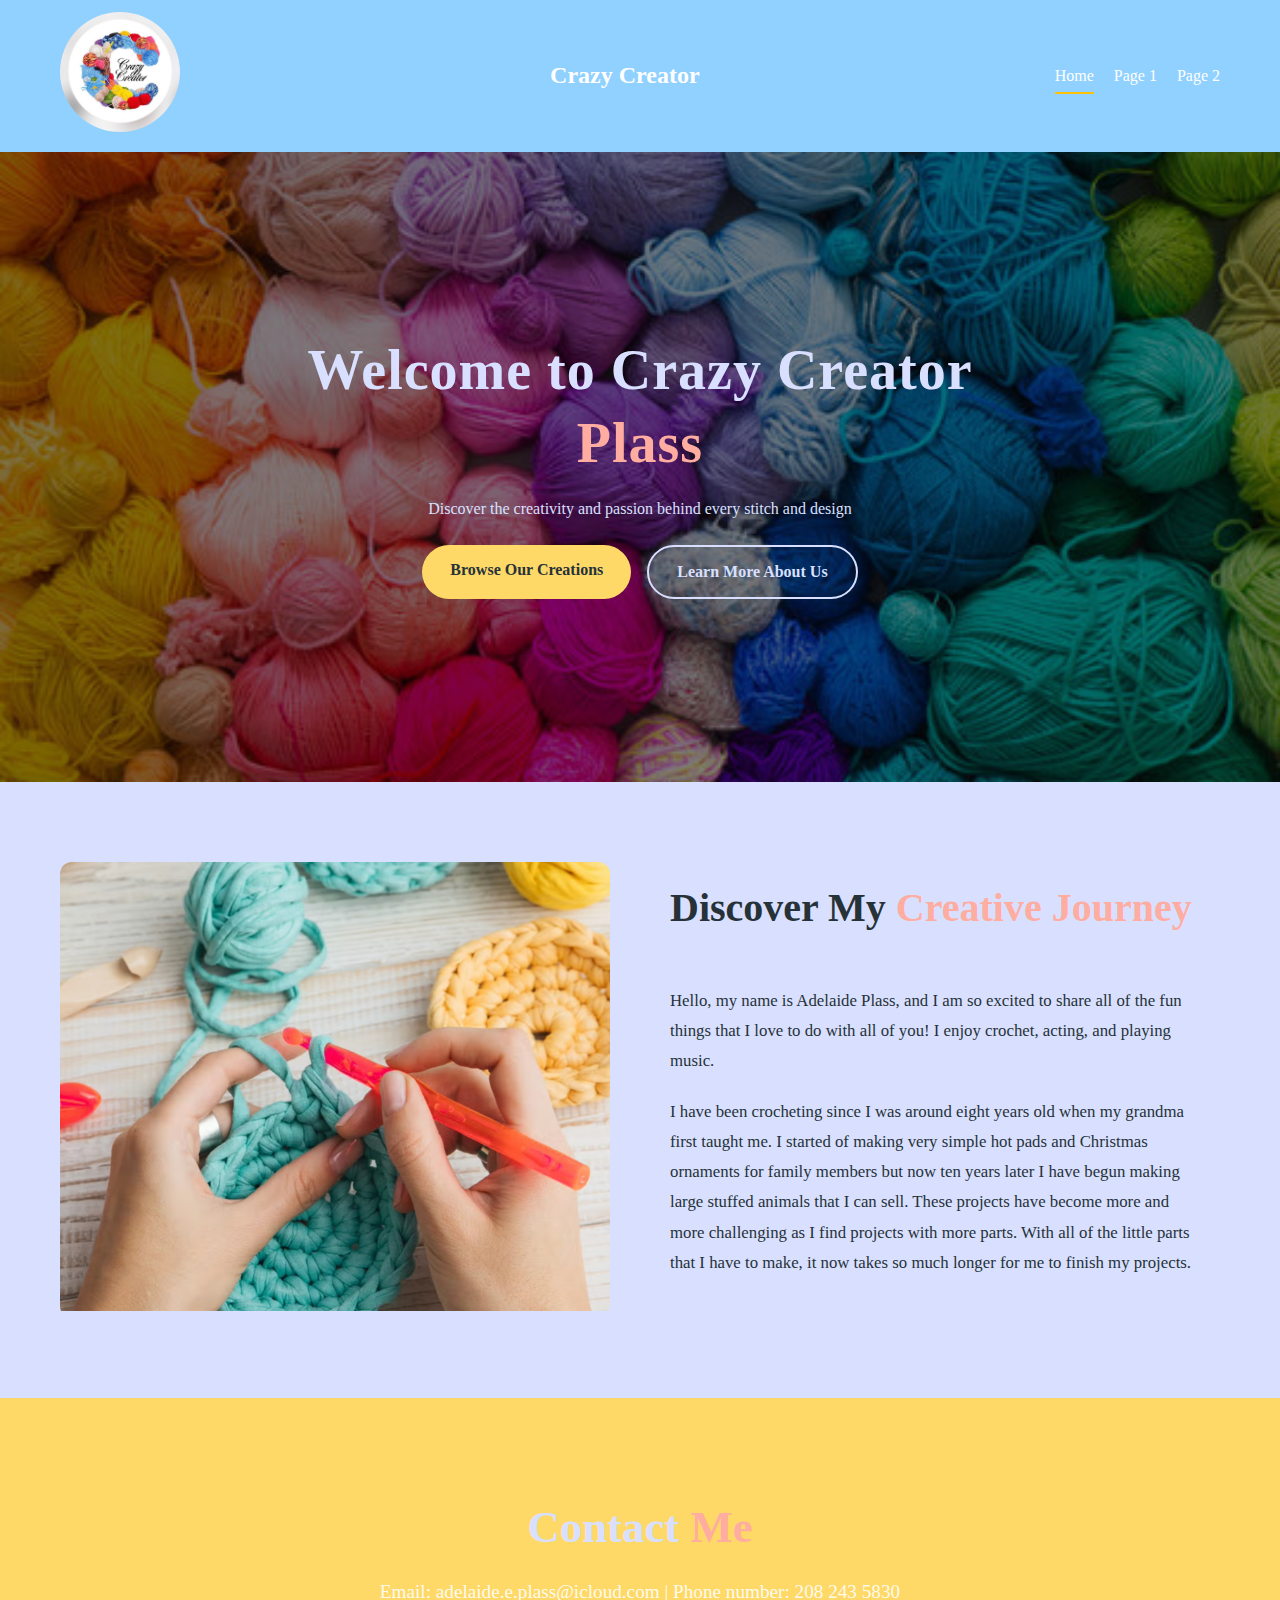
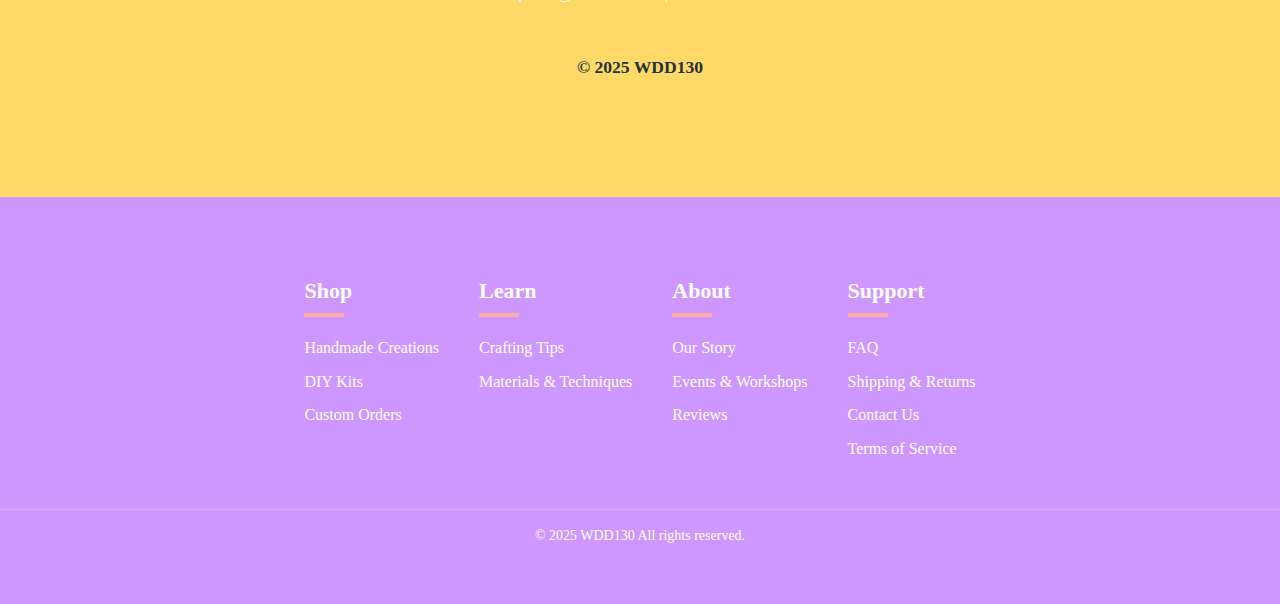
<file: index.html>
<!DOCTYPE html>
<html lang="en">
<head>
    <meta charset="UTF-8">
    <meta name="viewport" content="width=device-width, initial-scale=1.0">
    <title>Crazy Creator</title>
    <link rel="stylesheet" href="styles.css">
</head>
<body>
    <!-- Header -->
    <header>
        <div class="container">
          <div class="logo">
            <img src="images/logo.png" alt="Crazy creator">
          </div>
          <h1 class="site-name">Crazy Creator</h1>
          <nav>
            <a href="index.html" class="active">Home</a>
            <a href="page1.html">Page 1</a>
            <a href="page2.html">Page 2</a>
          </nav>
        </div>
    </header>

    <!-- Hero Section -->
    <section class="hero">
        <div class="hero-background">
            <div class="hero-overlay">
                <div class="container">
                    <div class="hero-content">
                        <h2>Welcome to Crazy Creator <span>Plass</span></h2>
                        <p class="tagline">Discover the creativity and passion behind every stitch and design</p>
                        <div class="cta-container">
                            <a href="#menu" class="cta-button primary">Browse Our Creations</a>
                            <a href="#about" class="cta-button secondary">Learn More About Us</a>
                        </div>
                    </div>
                </div>
            </div>
        </div>
    </section>

    <!-- About Section -->
    <section class="about" id="about">
        <div class="container">
            <div class="about-content">
                <div class="about-image">
                    <img src="images/crochet.png" alt="About Us Image">
                </div>
                <div class="about-text">
                    <div class="section-header">
                        <h2>Discover My  <span>Creative Journey</span></h2>
                    </div>
                    <p>Hello, my name is Adelaide Plass, and I am so excited to share all of the fun things that I love to do with all of you! I enjoy crochet, acting, and playing music.</p>
                    <p>
                        I have been crocheting since I was around eight years old when my grandma first taught me. I started of making very simple hot pads and Christmas ornaments for family members but now ten years later I have begun making large stuffed animals that I can sell. These projects have become more and more challenging as I find projects with more parts. With all of the little parts that I have to make, it now takes so much longer for me to finish my projects.
                    </p>
                </div>
            </div>
        </div>
    </section>

    <!-- Call to Action -->
    <section class="cta-section">
        <div class="container">
            <div class="cta-content">
                <h2>Contact <span>Me</span></h2>
                <p>Email: adelaide.e.plass@icloud.com | Phone number: 208 243 5830</p>
                <a href="#" class="cta-button primary large">© 2025 WDD130</a>
            </div>
        </div>
    </section>

    <!-- Footer -->
    <footer>
        <div class="footer-container">
            <div class="footer-links">
                <div class="footer-column">
                    <h3>Shop</h3>
                    <a href="#">Handmade Creations</a>
                    <a href="#">DIY Kits</a>
                    <a href="#">Custom Orders</a>
                </div>
                <div class="footer-column">
                    <h3>Learn</h3>
                    <a href="#">Crafting Tips</a>
                    <a href="#">Materials & Techniques</a>
                </div>
                <div class="footer-column">
                    <h3>About</h3>
                    <a href="#">Our Story</a>
                    <a href="#">Events & Workshops</a>
                    <a href="#">Reviews</a>
                </div>
                <div class="footer-column">
                    <h3>Support</h3>
                    <a href="#">FAQ</a>
                    <a href="#">Shipping & Returns</a>
                    <a href="#">Contact Us</a>
                    <a href="#">Terms of Service</a>
                </div>
            </div>
        </div>
        <div class="footer-bottom">
            <p>&copy; 2025 WDD130 All rights reserved.</p>
        </div>
    </footer>
</body>
</html>
</file>
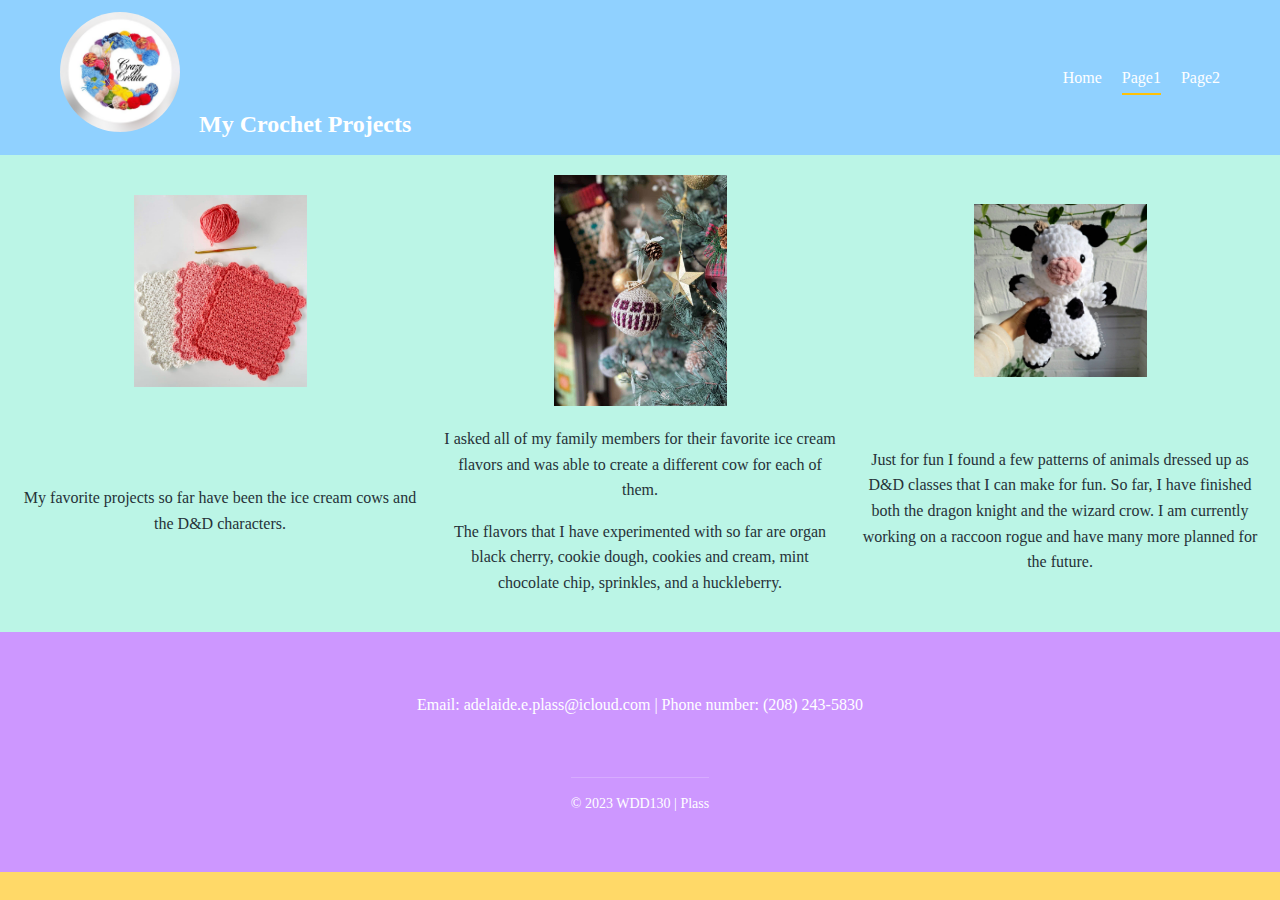
<file: page1.html>
<!DOCTYPE html>
<html lang="en">
<head>
  <meta charset="UTF-8" />
  <meta name="viewport" content="width=device-width, initial-scale=1.0"/>
  <title>WDD130 | Plass</title>
  <link rel="stylesheet" href="styles.css" />
</head>
<body id="page1">
  <header>
    <div class="container">
      <div class="logo">
        <img src="/images/logo.png" alt="logo" />
        <span class="site-name">My Crochet Projects</span>
      </div>
      <nav>
        <a href="index.html">Home</a>
        <a href="page1.html" class="active">Page1</a>
        <a href="page2.html">Page2</a>
      </nav>
    </div>
  </header>

  <main>
    <section id="images">
      <!-- Top row: Images -->
      <div id="im1"><img src="/images/hotpads.jpg" width="173" alt="hot pads"></div>
      <div id="im2"><img src="/images/crochet-christmas-decorations.jpg" width="173" alt="christmas ornaments"></div>
      <div id="im3"><img src="/images/stuffed-animal.jpg" width="173" alt="stuffed animals"></div>

      <!-- Bottom row: Text blocks -->
      <div>
        <p>My favorite projects so far have been the ice cream cows and the D&D characters.</p>
      </div>
      <div>
        <p>I asked all of my family members for their favorite ice cream flavors and was able to create a different cow for each of them.</p>
        <p>The flavors that I have experimented with so far are organ black cherry, cookie dough, cookies and cream, mint chocolate chip, sprinkles, and a huckleberry.</p>
      </div>
      <div>
        <p>Just for fun I found a few patterns of animals dressed up as D&D classes that I can make for fun. So far, I have finished both the dragon knight and the wizard crow. I am currently working on a raccoon rogue and have many more planned for the future.</p>
      </div>
    </section>
  </main>

  <footer>
    <div class="footer-container">
      <p class="footer-text">Email: adelaide.e.plass@icloud.com | Phone number: (208) 243-5830</p>
      <p class="footer-bottom">&copy; 2023 WDD130 | Plass</p>
    </div>
  </footer>

  <a href="#" class="back-to-top">&#8679;</a>
</body>
</html>
</file>
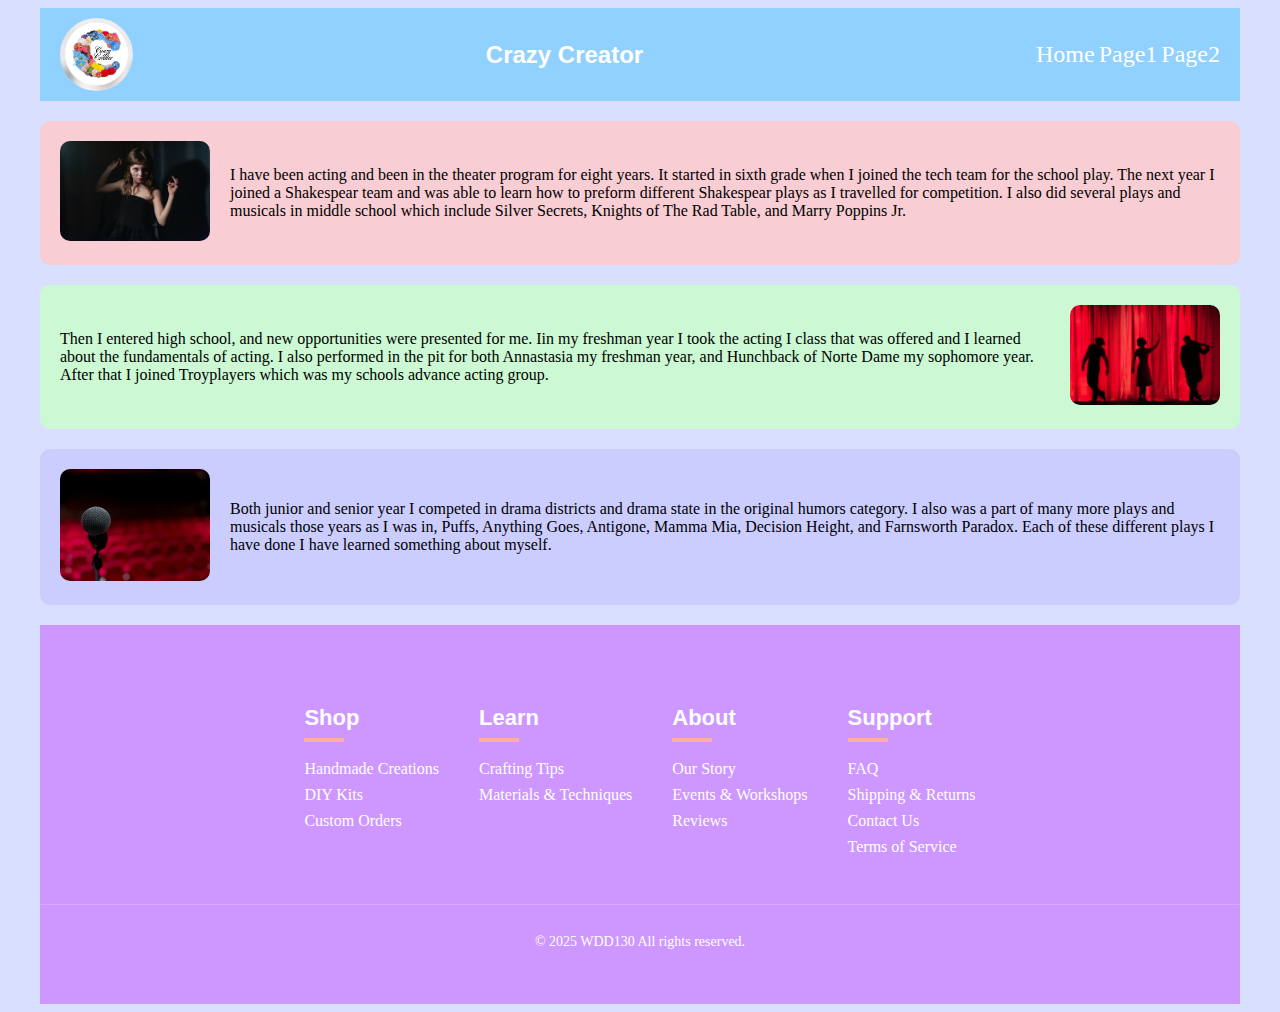
<file: page2.html>
<!DOCTYPE html>
<html lang="en">
<head>
    <meta charset="UTF-8">
    <meta name="viewport" content="width=device-width, initial-scale=1.0">
    <title>WDD130 | Plass</title>
    <link rel="stylesheet" href="page2.css"> 
</head>
<body>
    <div class="container">
        <header>
            <div id="logo">
                <img src="images/logo.png" width="73" alt="logo">
            </div> <!--logo-->
            <h3>Crazy Creator</h3>
            <nav>
                <ul>
                    <a href="index.html">Home</a>
                    <a href="page1.html">Page1</a>
                    <a href="page2.html">Page2</a>
                </ul>
            </nav>
        </header>
        <main>
        <div id="part1">
            <div id="img1"><img src="images/theater1.png" width="173" alt="part1"></div>
            <p>I have been acting and been in the theater program for eight years. 
                It started in sixth grade when I joined the tech team for the school play. 
                The next year I joined a Shakespear team and was able to learn how to preform different Shakespear plays as I travelled for competition. 
                I also did several plays and musicals in middle school which include Silver Secrets, Knights of The Rad Table, and Marry Poppins Jr. </p>
        </div> <!--part1-->
        <div id="part2">
            <div id="img2"><img src="images/theater2.png" width="173" alt="part2"></div>
            <p>Then I entered high school, and new opportunities were presented for me. 
                Iin my freshman year I took the acting I class that was offered and I learned about the fundamentals of acting. 
                I also performed in the pit for both Annastasia my freshman year, and Hunchback of Norte Dame my sophomore year. 
                After that I joined Troyplayers which was my schools advance acting group.</p>
        </div> <!--part2-->
        <div id="part3">
            <div id="img3"><img src="images/theater3.png" width="173" alt="part3"></div>
            <p>Both junior and senior year I competed in drama districts and drama state in the original humors category. 
                I also was a part of many more plays and musicals those years as I was in, Puffs, Anything Goes, Antigone, Mamma Mia, Decision Height, and Farnsworth Paradox. 
                Each of these different plays I have done I have learned something about myself.</p>
        </div> <!--part3-->
        </main>

        <footer>
            <div class="footer-container">
                <div class="footer-links">
                    <div class="footer-column">
                        <h3>Shop</h3>
                        <a href="#">Handmade Creations</a>
                        <a href="#">DIY Kits</a>
                        <a href="#">Custom Orders</a>
                    </div>
                    <div class="footer-column">
                        <h3>Learn</h3>
                        <a href="#">Crafting Tips</a>
                        <a href="#">Materials & Techniques</a>
                    </div>
                    <div class="footer-column">
                        <h3>About</h3>
                        <a href="#">Our Story</a>
                        <a href="#">Events & Workshops</a>
                        <a href="#">Reviews</a>
                    </div>
                    <div class="footer-column">
                        <h3>Support</h3>
                        <a href="#">FAQ</a>
                        <a href="#">Shipping & Returns</a>
                        <a href="#">Contact Us</a>
                        <a href="#">Terms of Service</a>
                    </div>
                </div>
            </div>
            <div class="footer-bottom">
                <p>&copy; 2025 WDD130 All rights reserved.</p>
            </div>
        </footer>
    </div> <!--container-->
</body>
</html>
</file>
<file: page2.css>
body{
    background-color: #D9E0FF;
}

.container{
    display: flex;
    flex-direction: column;
    max-width: 1200px;
    margin: 0 auto;
    padding: 0 20px;
    position: relative;
}
header {
    display: flex;
    justify-content: space-between; 
    align-items: center; 
    background-color: #90d1ff;
    padding: 10px 20px;
}

#logo {
    display: flex;
    align-items: center;
    margin: 0;
    width: auto;
}

#logo img {
    max-width: 150px;
    height: auto;
    border-radius: 50%;
}

h3 {
    margin: 0; 
    font-size: 24px; 
    color: white;
    font-family: "Quicksand", sans-serif;
    text-align: center;
}

nav {
    display: flex;
    justify-content: space-between;
    align-items: center; 
    width: auto;
}

nav a {
    flex: 1;
    text-align: center;
    text-decoration: none;
    color: white;
    font-size: 24px;
    font-family: "Quicksand";
}

nav a:hover {
    text-decoration: solid;
    color:#76949f ;
    text-decoration: underline;
}
#part1, #part2, #part3 {
    display: flex;
    align-items: center;
    margin: 20px 0;
    padding: 20px;
    border-radius: 10px;
    color: #000;
    font-family: "Quicksand", sans-serif;
    
    height: 100%;
}

#part1 {
    background-color: rgba(255, 200, 200, 0.8); 
    flex-direction: row; 
}

#part2 {
    background-color: rgba(200, 255, 200, 0.8); 
    flex-direction: row-reverse; 
}

#part3 {
    background-color: rgba(200, 200, 255, 0.8); 
    flex-direction: row; 
}

#part1 img, #part2 img, #part3 img {
    margin-right: 20px;
    border-radius: 10px;
    max-width: 150px;
    height: auto;
}

#part2 img {
    margin-right: 0;
    margin-left: 20px;
}

footer {
    background-color: #cd97ff;
    color: white;
    padding: 60px 0 40px; 
    text-align: center;
    position: relative;
  }
  
  .footer-text {
    gap: 0px;
    margin-bottom: 20px; 
  }
  
  .footer-container {
    display: flex;
    flex-direction: column;
    align-items: center;
    position: relative;
  }
  
  .footer-links {
    display: flex;
    justify-content: center;
    gap: 40px; 
    margin-top: 20px; 
  }
  
  .footer-column {
    text-align: left;
  }
  
  .footer-column h3 {
    font-size: 22px;
    font-weight: bold;
    margin-bottom: 10px; /* Reduced margin */
    position: relative;
    display: inline-block;
  }
  
  .footer-column h3::after {
    content: "";
    display: block;
    width: 40px;
    height: 4px;
    background-color: #ffaca1;
    margin-top: 7px;
  }
  
  .footer-column a {
    display: block;
    color: white;
    text-decoration: none;
    font-size: 16px;
    margin: 8px 0;
    transition: color 0.3s;
  }
  
  .footer-column a:hover {
    color: #ffaca1;
  }
  
  .footer-bottom {
    border-top: 1px solid rgba(255, 255, 255, 0.2);
    padding-top: 15px;
    font-size: 14px;
    margin-top: 40px;
  }
  p{
    font-family: 'Times New Roman', Times, serif;
  }
</file>
<file: styles.css>
/* Reset and Base Styles */
/* Reset and Base Styles */
@import url('https://fonts.googleapis.com/css?family=IM+Fell+French+Canon+SC|Lato');
:root {
    --primary-color: #ffaca1 ;
    --primary-dark: #ffd968;
    --primary-light: #90d1ff;
    --primary-pale: #cd97ff;
    --accent-color: #ffaca1;
    --accent-dark: #ffaca1;
    --text-dark: #263238;
    --text-light: #D9E0FF;
    --text-muted: #757575;
    --gray-light: #ffd968;
    --gray-medium: #e0e0e0;
    --red: #D32F2F;
    --shadow-sm: 0 2px 4px rgba(0,0,0,0.1);
    --shadow-md: 0 5px 15px rgba(0,0,0,0.07);
    --shadow-lg: 0 10px 25px rgba(0,0,0,0.1);
    --radius-sm: 4px;
    --radius-md: 8px;
    --radius-lg: 12px;
    --transition: all 0.3s ease;

    --heading-font: charm;
    --paragraph-font: "times new roman";
  }
  
  * {
    margin: 0;
    padding: 0;
    box-sizing: border-box;
  }
  
  html {
    scroll-behavior: smooth;
  }
  
  body {
    font-family: var(--paragraph-font);
    /* ------------------------------------------------------------------------------------- */
    line-height: 1.6;
    color: var(--text-dark);
    background-color: var(--gray-light);
    font-size: 16px;
  }
  
  .logo {
    float: left;
  }
  
  .logo img {
    height: 120px;
    width: auto;
    border-radius: 50%;
  }
  
  .container {
    max-width: 1200px;
    margin: 0 auto;
    padding: 0 24px;
    position: relative; 
  }
  
  h1, h2, h3, h4, h5 {
    font-family: var(--heading-font);
    /* ------------------------------------------------------------------------------------------------- */
    font-weight: 700;
    line-height: 1.3;
  }
  
  h2 {
    font-size: 2.5rem;
    margin-bottom: 1rem;
  }
  
  h3 {
    font-size: 1.75rem;
    margin-bottom: 0.75rem;
  }
  
  p {
    margin-bottom: 1rem;
  }
  
  a {
    text-decoration: none;
    color: inherit;
  }
  
  img{
    max-width: 100%;
    height: auto;
  }
  
  .section-header {
    text-align: center;
    margin-bottom: 2.5rem;
  }
  
  .section-header h2 {
    position: relative;
    display: inline-block;
    margin-bottom: 0.75rem;
  }
  
  .section-header h2 span {
    color: var(--primary-color);
  }
  
  .section-header p {
    color: var(--text-muted);
    font-size: 1.1rem;
    max-width: 600px;
    margin: 0 auto;
  }
  
  header {
    background-color: #90d1ff; 
    padding: 12px 0;
    position: relative; 
    z-index: 1000;
  }
  
  .container {
    display: flex;
    align-items: center;
    justify-content: space-between;
    max-width: 1200px;
    margin: 0 auto;
    padding: 0 20px;
    position: relative; 
  }
  
  .site-name {
    color: white;
    font-size: 1.5rem;
    font-weight: bold;
    margin-left: 15px;
  }

  nav {
    display: flex;
    gap: 20px;
    z-index: 1; 
  }
  
  nav a {
    color: white;
    text-decoration: none;
    font-size: 1rem;
    font-weight: 500;
    position: relative;
  }
  
  nav a.active::after {
    content: "";
    width: 100%;
    height: 2px;
    background-color: #FFC107;
    position: absolute;
    bottom: -5px;
    left: 0;
  }
  
  
  @media (max-width: 768px) {
    .container {
      flex-wrap: wrap;
      justify-content: center;
    }
  
    nav {
      flex-wrap: wrap;
      justify-content: center;
      width: 100%;
      margin-top: 10px;
    }
  
  }
  
  
  /* Hero Section Styles */
  .hero {
    position: relative;
    color: var(--text-light);
  }
  
  .hero-background {
    background: linear-gradient(rgba(0, 0, 0, 0.5), rgba(0, 0, 0, 0.5)), 
            url('images/yarn.png');
    background-size: cover;
    background-position: center;
    height: 70vh;
    display: flex;
    align-items: center;
    justify-content: center;
    position: relative;
  }
  
  .hero-overlay {
    width: 100%;
    padding: 30px 0;
  }
  
  .hero-content {
    max-width: 800px;
    margin: 0 auto;
    text-align: center;
  }
  
  .hero-content h2 {
    font-size: 3.5rem;
    margin-bottom: 16px;
    letter-spacing: 1px;
  }
  
  .hero-content h2 span {
    color: var(--accent-color);
  }

  .cta-container {
    display: flex;
    justify-content: center;
    gap: 16px;
    margin-top: 24px;
  }
  
  .cta-button {
    display: inline-block;
    padding: 12px 28px;
    border-radius: 50px;
    font-weight: 600;
    font-size: 1rem;
    cursor: pointer;
  }
  
  .cta-button.large {
    padding: 16px 36px;
    font-size: 1.1rem;
  }
  
  .cta-button.primary {
    background-color: var(--primary-dark);
    color: var(--text-dark);
  }
  
  .cta-button.primary:hover {
    background-color: var(--accent-dark);
    transform: translateY(-3px);
    
  }

  .cta-button.secondary {
    background-color: transparent;
    color: var(--text-light);
    border: 2px solid var(--text-light);
  }
  
  .cta-button.secondary:hover {
    background-color: rgba(255, 255, 255, 0.1);
    transform: translateY(-3px);
  }
  

  #highlight .container {
    display: grid;
    grid-template-columns: repeat(3, 1fr); 
    gap: 20px; 
    justify-items: center; 
    margin-bottom: 50px; 
  }

  
  /* About Section */
  .about {
    padding: 80px 0;
    background-color: var(--text-light);
  }
  
  .about-content {
    display: grid;
    grid-template-columns: 1fr 1fr;
    gap: 60px;
    align-items: center;
  }
  
  .about-text {
    padding-right: 20px;
  }
  
  .about-text .section-header {
    text-align: left;
  }
  
  .about-text p {
    margin-bottom: 20px;
    color: var(--text-dark);
    font-size: 1.05rem;
    line-height: 1.8;
  }
  .about-image {
    border-radius: var(--radius-lg);
    overflow: hidden;
  }
  
  /* Call to Action Section */
  .cta-section {
    background: linear-gradient(rgba(0, 0, 0, 0.7), rgba(0, 0, 0, 0.7)), 
                url('images/crochet-christmas-decorations.jpg');
    background-size: cover;
    background-position: center;
    background-attachment: fixed;
    color: var(--text-light);
    padding: 100px 0;
    text-align: center;
  }
  
  .cta-content {
    max-width: 800px;
    margin: 0 auto;
  }
  
  .cta-content h2 {
    font-size: 2.8rem;
    margin-bottom: 20px;
  }
  
  .cta-content h2 span {
    color: var(--accent-color);
  }
  
  .cta-content p {
    font-size: 1.2rem;
    margin-bottom: 30px;
    color: rgba(255, 255, 255, 0.9);
  }
  
  
  footer {
    background-color: #cd97ff;
    color: white;
    padding: 60px 0 40px; 
    text-align: center;
    position: relative;
  }
  
  .footer-text {
    gap: 0px;
    margin-bottom: 20px; /* Reduced margin to bring closer to menu */
  }
  
  .footer-container {
    display: flex;
    flex-direction: column;
    align-items: center;
    position: relative;
  }
  
  .footer-links {
    display: flex;
    justify-content: center;
    gap: 40px; /* Reduced gap between the columns */
    margin-top: 20px; /* Reduced margin to bring content closer */
  }
  
  .footer-column {
    text-align: left;
  }
  
  .footer-column h3 {
    font-size: 22px;
    font-weight: bold;
    margin-bottom: 10px; /* Reduced margin */
    position: relative;
    display: inline-block;
  }
  
  .footer-column h3::after {
    content: "";
    display: block;
    width: 40px;
    height: 4px;
    background-color: #ffaca1;
    margin-top: 7px;
  }
  
  .footer-column a {
    display: block;
    color: white;
    text-decoration: none;
    font-size: 16px;
    margin: 8px 0;
    transition: color 0.3s;
  }
  
  .footer-column a:hover {
    color: #ffaca1;
  }
  
  .footer-bottom {
    border-top: 1px solid rgba(255, 255, 255, 0.2);
    padding-top: 15px;
    font-size: 14px;
    margin-top: 40px;
  }
  
  /* Back to Top Button */
  .back-to-top {
    position: fixed;
    bottom: 30px;
    right: 30px;
    background-color: var(--primary-color);
    color: white;
    width: 50px;
    height: 50px;
    border-radius: 50%;
    display: flex;
    align-items: center;
    justify-content: center;
    opacity: 0;
    visibility: hidden;
    z-index: 99;
  }
  
  .back-to-top:hover {
    background-color: var(--primary-dark);
    transform: translateY(-5px);
  }
  
  .back-to-top.visible {
    opacity: 1;
    visibility: visible;
  }
  
/* -------------------------------------------------- */
#images{
    background: rgb(187, 245, 230);
    min-height: 400px;
    width: 100%;
    display: grid;
    grid-template-columns: 1fr 1fr 1fr;
    padding-top: 20px;
    padding-bottom: 20px;
}

/* ---------------------------------------------------- */

#part1{
    background: rgb(187, 245, 230);
    min-height: 200px;
    width: 100%;
    padding-top: 20px;
    
}
#part2{
    background: rgb(187, 245, 230);
    min-height: 200px;
    width: 100%;
    padding-top: 20px;
}
#part3{
    background: rgb(187, 245, 230);
    min-height: 200px;
    width: 100%;
    padding-top: 20px;
}
#img1{
    float: left;
    padding: 10px 15px;
}
#img2{
    float: right;
    padding: 10px 15px;
}
#img3{
    float: left;
    padding: 10px 15px;
}


/* -------------------------------------------------- */
#images{
    background: rgb(187, 245, 230);
    min-height: 400px;
    width: 100%;
    display: grid;
    grid-template-columns: 1fr 1fr 1fr;
    padding-top: 20px;
    padding-bottom: 20px;
}

/* ---------------------------------------------------- */

#part1{
    background: rgb(187, 245, 230);
    min-height: 200px;
    width: 100%;
    padding-top: 20px;
    
}
#part2{
    background: rgb(187, 245, 230);
    min-height: 200px;
    width: 100%;
    padding-top: 20px;
}
#part3{
    background: rgb(187, 245, 230);
    min-height: 200px;
    width: 100%;
    padding-top: 20px;
}
#img1{
    float: left;
    padding: 10px 15px;
}
#img2{
    float: right;
    padding: 10px 15px;
}
#img3{
    float: left;
    padding: 10px 15px;
}

/* Page 1 Specific Styles */
#page1 #images {
  display: grid;
  grid-template-columns: repeat(3, 1fr);
  gap: 20px;
  padding: 20px;
  text-align: center; /* centers text inside each grid item */
}

#page1 #images > div {
  display: flex;
  flex-direction: column;
  align-items: center; /* centers content horizontally */
  justify-content: center; /* centers content vertically */
}


/*Page 2  styles*/
</file>
